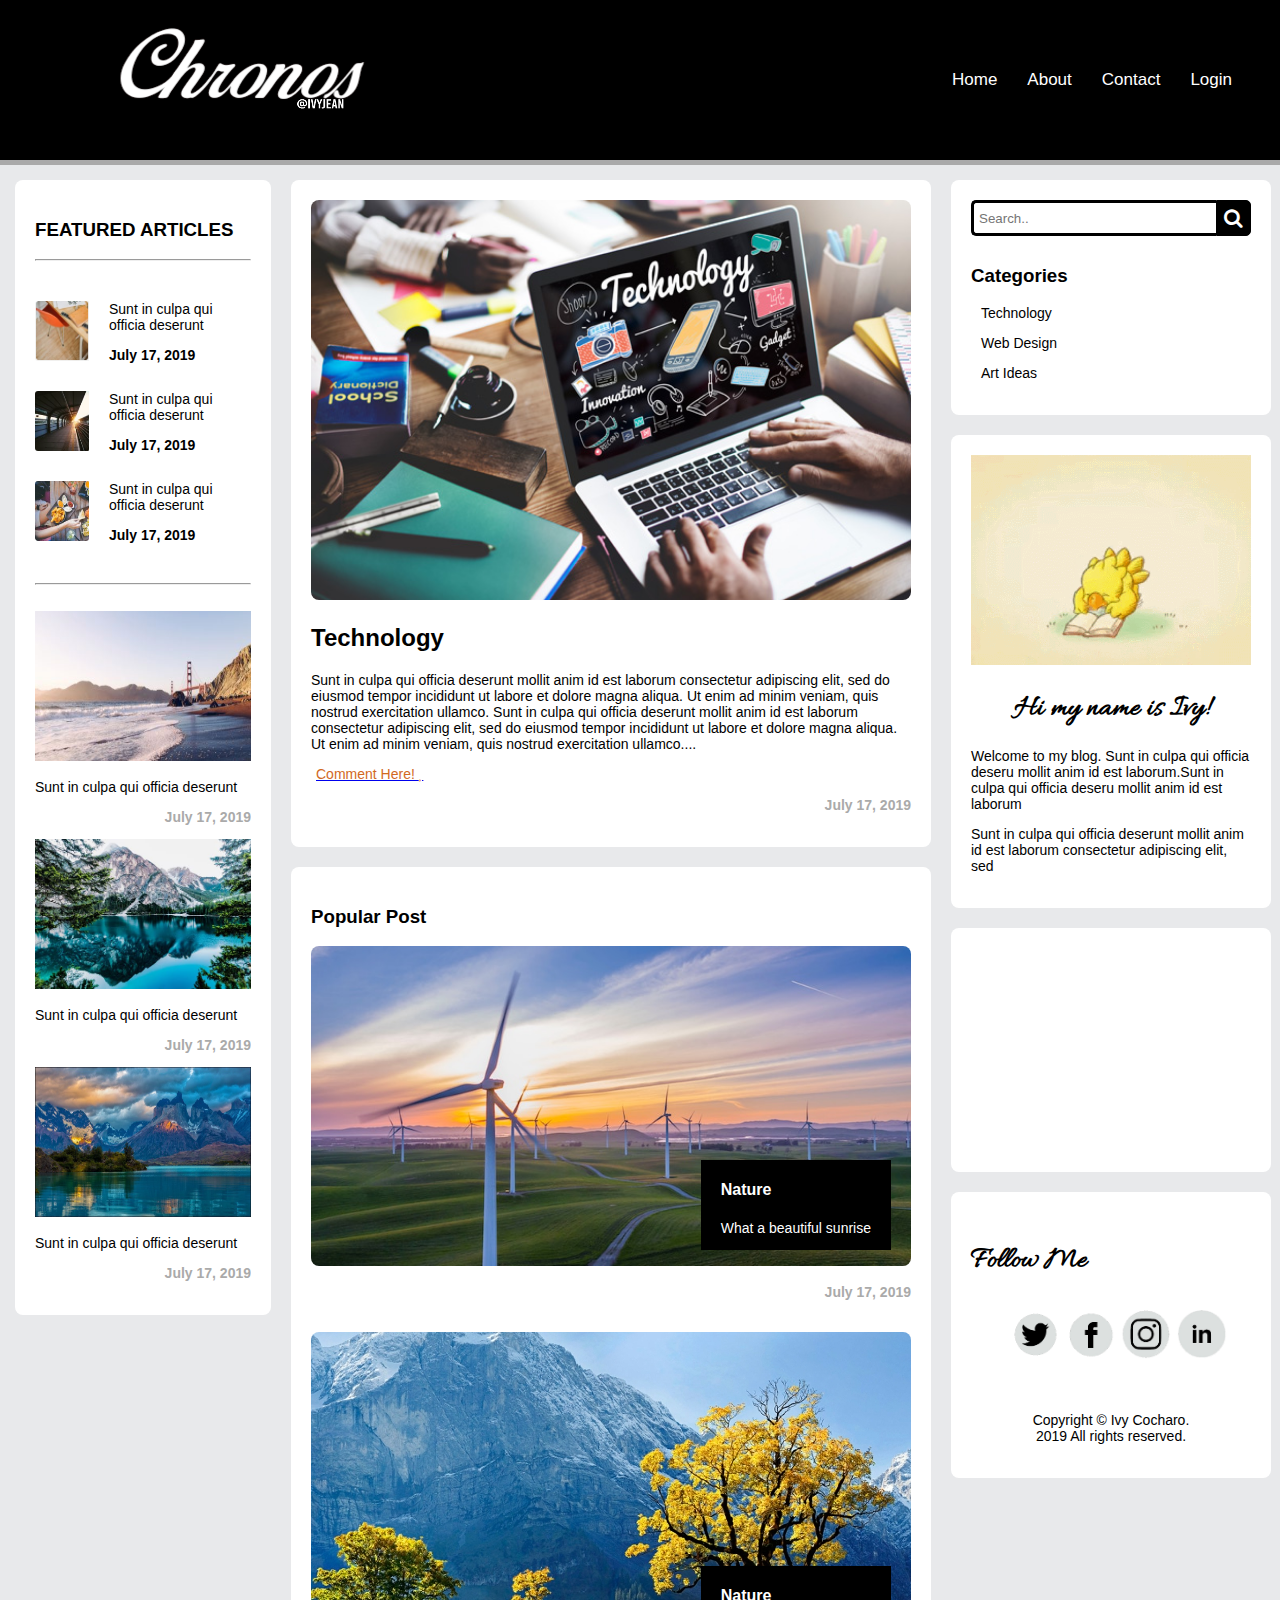
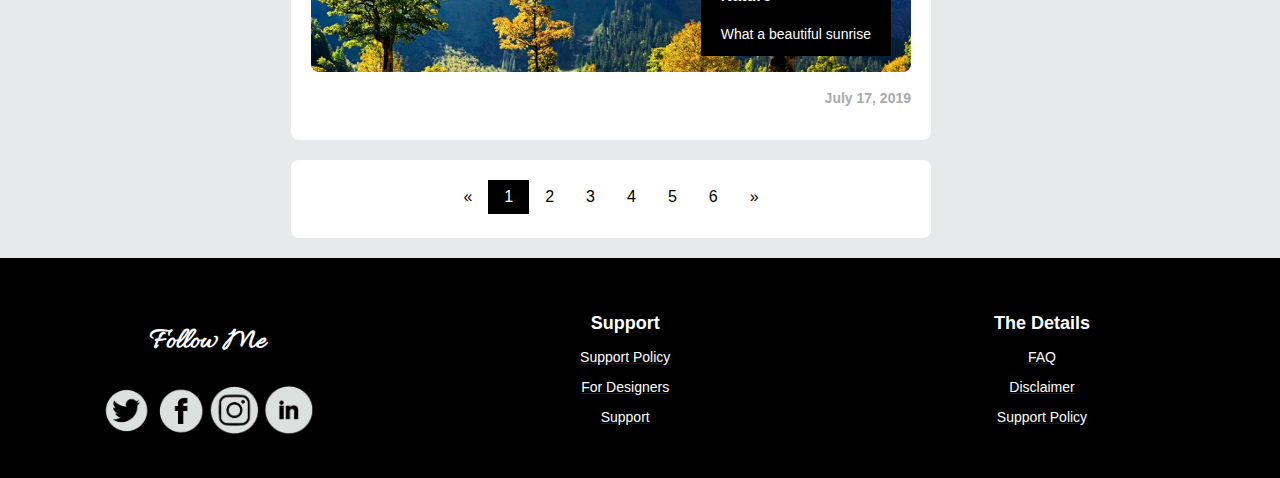
<file: index.html>
<!DOCTYPE html>
<html lang="en">
  <head>
    <meta charset="UTF-8" />
    <meta name="viewport" content="width=device-width, initial-scale=1.0" />
    <meta http-equiv="X-UA-Compatible" content="ie=edge" />
    <link rel="stylesheet" href="css/style.css">
    <link rel="stylesheet" href="https://cdnjs.cloudflare.com/ajax/libs/font-awesome/4.7.0/css/font-awesome.min.css">
    <link href='https://fonts.googleapis.com/css?family=Allura' rel='stylesheet'>
    <link rel="stylesheet" href="https://use.fontawesome.com/releases/v5.7.0/css/all.css" integrity="sha384-lZN37f5QGtY3VHgisS14W3ExzMWZxybE1SJSEsQp9S+oqd12jhcu+A56Ebc1zFSJ" crossorigin="anonymous">
    
    <title>Document</title>
  </head>
  <body>

    <div class="header">
      <div class="logo-wrap">
        <a href="index.html"><img height="90px" width="250px" src="src/logo1.png" alt="Company Logo" href="index.html" ></a>
    </div>
    <div>
        <ul id="horizontal-list" class="links">
            <div class="navbar">
                <a class="active" href="#">Home</a> 
                <a href="#">About</a> 
                <a href="#">Contact</a> 
                <a href="#">Login</a>
              </div>
        </ul>
    </div> 
    </div>

    <!-- <div class="navbar">
        <a class="active" href="#"><i class="fa fa-fw fa-home"></i> Home</a> 
        <a href="#"><i class="fa fa-fw fa-search"></i> About</a> 
        <a href="#"><i class="fa fa-fw fa-envelope"></i> Contact</a> 
        <a href="#"><i class="fa fa-fw fa-user"></i> Login</a>
      </div> -->
      
      <div class="row">
        <div class="leftcolumn">
          <div class="cardlong">
            <h3 >FEATURED ARTICLES</h3>
            <hr> <!-- hr line  -->
            <br>
            <div class="post">
              <div>
                <a href="#"  title="thumb1"><img src="src/tn1.png" class="t1"></img></a>
                <p>Sunt in culpa qui officia deserunt</p>
                <p><b>July 17, 2019</b></p>
              </div>
            </div> 
            <div class="post">
              <div>
                <a href="#"  title="thumb1"><img src="src/tn2.png" class="t1"></img></a>
                <p>Sunt in culpa qui officia deserunt</p>
                <p><b>July 17, 2019</b></p>
              </div>
            </div>            
            <div class="post">
              <div>
                <a href="#"  title="thumb1"><img src="src/tn3.png" class="t1"></img></a>
                <p>Sunt in culpa qui officia deserunt</p>
                <p><b>July 17, 2019</b></p>
              </div>
            </div> 
            <br>
            <hr> <!-- hr line  -->
            <br>
            <div class="post">
              <div>
                <a href="#"  title="thumb1"><img src="src/tn4.png" class="t2"></img></a>
                <p>Sunt in culpa qui officia deserunt</p>
                <p class="op"><b>July 17, 2019</b></p>
              </div>
            </div>  
            <div class="post">
              <div>
                <a href="#"  title="thumb1"><img src="src/tn5.jpeg" class="t2"></img></a>
                <p>Sunt in culpa qui officia deserunt</p>
                <p class="op"><b>July 17, 2019</b></p>
              </div>
            </div> 
            <div class="post">
              <div>
                <a href="#"  title="thumb1"><img src="src/tn6.jpg" class="t2"></img></a>
                <p>Sunt in culpa qui officia deserunt</p>
                <p class="op"><b>July 17, 2019</b></p>
              </div>
            </div> 

          </div>
          


        </div>
        <div class="centercolumn">
          <div class="card">
            <img src="src/cover.jpg" width="100%" height="400px" style="border-radius: 8px;">
            <h2>Technology</h2>
            <p>Sunt in culpa qui officia deserunt mollit anim id est laborum consectetur adipiscing elit, 
              sed do eiusmod tempor incididunt ut labore et dolore magna aliqua. Ut enim ad minim veniam, quis nostrud exercitation ullamco.
              Sunt in culpa qui officia deserunt mollit anim id est laborum consectetur adipiscing elit, sed do eiusmod tempor incididunt ut
               labore et dolore magna aliqua. Ut enim ad minim veniam, quis nostrud exercitation ullamco....</p>
               <!-- <form action="/html/tags/html_form_tag_action.cfm" method="post">
                <textarea class="comment_box">Post a comment...</textarea>
                <input type="submit" value="Submit">
                </form> -->
                <a href="commentpage.html"><p class="fo2" >Comment Here! <i class="fas fa-heart"></i></p></a>
               <!-- <p class="cardfooter">technology</p> -->
              <p class="op"><b>July 17, 2019</b></p>
              </div>
          <div class="card">
            <h3>Popular Post</h3>
            <div class="container">
                <img src="src/cover1.jpg" alt="Nature" style="width:100%; border-radius: 8px;">
                <div class="text-block">
                  <h4>Nature</h4>
                  <p>What a beautiful sunrise</p>
                </div>
              </div>
              <p class="op"><b>July 17, 2019</b></p>
              <br>
              <div class="container">
                  <img src="src/cover2.jpg" alt="Nature" style="width:100%; border-radius: 8px;">
                  <div class="text-block">
                    <h4>Nature</h4>
                    <p>What a beautiful sunrise</p>
                  </div>
                </div>
                <p class="op"><b>July 17, 2019</b></p>
          </div>
          <div class="card">
            <div class="center">
              <div class="pagination">
                  <a href="#">&laquo;</a>
                  <a href="#" class="active">1</a>
                  <a href="#">2</a>
                  <a href="#">3</a>
                  <a href="#">4</a>
                  <a href="#">5</a>
                  <a href="#">6</a>
                  <a href="#">&raquo;</a>
                </div>
              </div>
          </div>
        </div>
        <div class="rightcolumn">
          <div class="card">
                <div class="search">
                   <input type="text" class="searchTerm" placeholder="Search..">
                   <button type="submit" class="searchButton">
                     <i class="fa fa-search"></i>
                  </button>
                </div>
                <h3>Categories</h3>
                <!-- <a href="#"><p class="fo1">Technology</p></a>
                <a href="#"><p class="fo1">Web Design</p></a>
                <a href="#"><p class="fo1">Art Ideas</p></a> -->

                <p class="fo1">Technology</p>
                <p class="fo1">Web Design</p>
                <p class="fo1">Art Ideas</p>

          </div>
          <div class="card">
            <img src="src/cb.gif" alt="chocobo" width="100%">
            <h1 class="center" style="font-family: Allura; font-size: 30px" >Hi my name is Ivy! </h1>
            <p>Welcome to my blog. Sunt in culpa qui officia deseru mollit anim id est laborum.Sunt in culpa qui officia deseru mollit anim id est laborum  </p>
            <p>Sunt in culpa qui officia deserunt mollit anim id est laborum consectetur adipiscing elit, 
                sed</p>
          </div>
          <div class="card">
              <iframe width="100%" height="200" src="https://www.youtube.com/embed/-FlxM_0S2lA" frameborder="0" allow="accelerometer; autoplay; encrypted-media; gyroscope; picture-in-picture" allowfullscreen></iframe>
          </div>
          <div class="card">
            <h3 style="font-family: Allura; font-size: 30px">Follow Me</h3>
            <div>
                <ul id="horizontal-list" class="" width="100%">
                    <li class="icon"><a href="#"  title="twitter"><img src="src/tlogo.png" height="50px"></a></li>
                    <li class="icon"><a href="#"  title="facebook"><img src="src/flogo.png" height="50px"></a></li>
                    <li class="icon"><a href="#"  title="instagram"><img src="src/ilogo.png" height="50px"></a></li>
                    <li class="icon"><a href="#"  title="linkedin"><img src="src/inlogo.png" height="50px"></a></li>
                </ul>
            </div> 
            <!-- <p>Some text..</p> -->
            <br>
            <p class="center">Copyright © Ivy Cocharo. <br> 2019 All rights reserved.</p>

          </div>
        </div>
      </div>
      
      <div class="footer">
          <div class="row">
              <div class="column" >
                <h2 style="font-family: Allura; font-size: 30px">Follow Me</h2>
                <a href="#"  title="twitter"><img src="src/tlogo.png" height="50px"></a>
                <a href="#"  title="twitter"><img src="src/flogo.png" height="50px"></a>
                <a href="#"  title="twitter"><img src="src/ilogo.png" height="50px"></a>
                <a href="#"  title="twitter"><img src="src/inlogo.png" height="50px"></a>
              </div>
              <div class="column" >
                <h2>Support</h2>
                <a href="#"><p class="fo">Support Policy</p></a>
                <a href="#"><p class="fo">For Designers</p></a>
                <a href="#"><p class="fo">Support</p></a>

              </div>
              <div class="column" >
                <h2>The Details</h2>
                <a href="#"><p class="fo">FAQ</p></a>
                <a href="#"><p class="fo">Disclaimer</p></a>
                <a href="#"><p class="fo">Support Policy</p></a>
              </div>
            </div>
      </div>    

  </body>
</html>
</file>
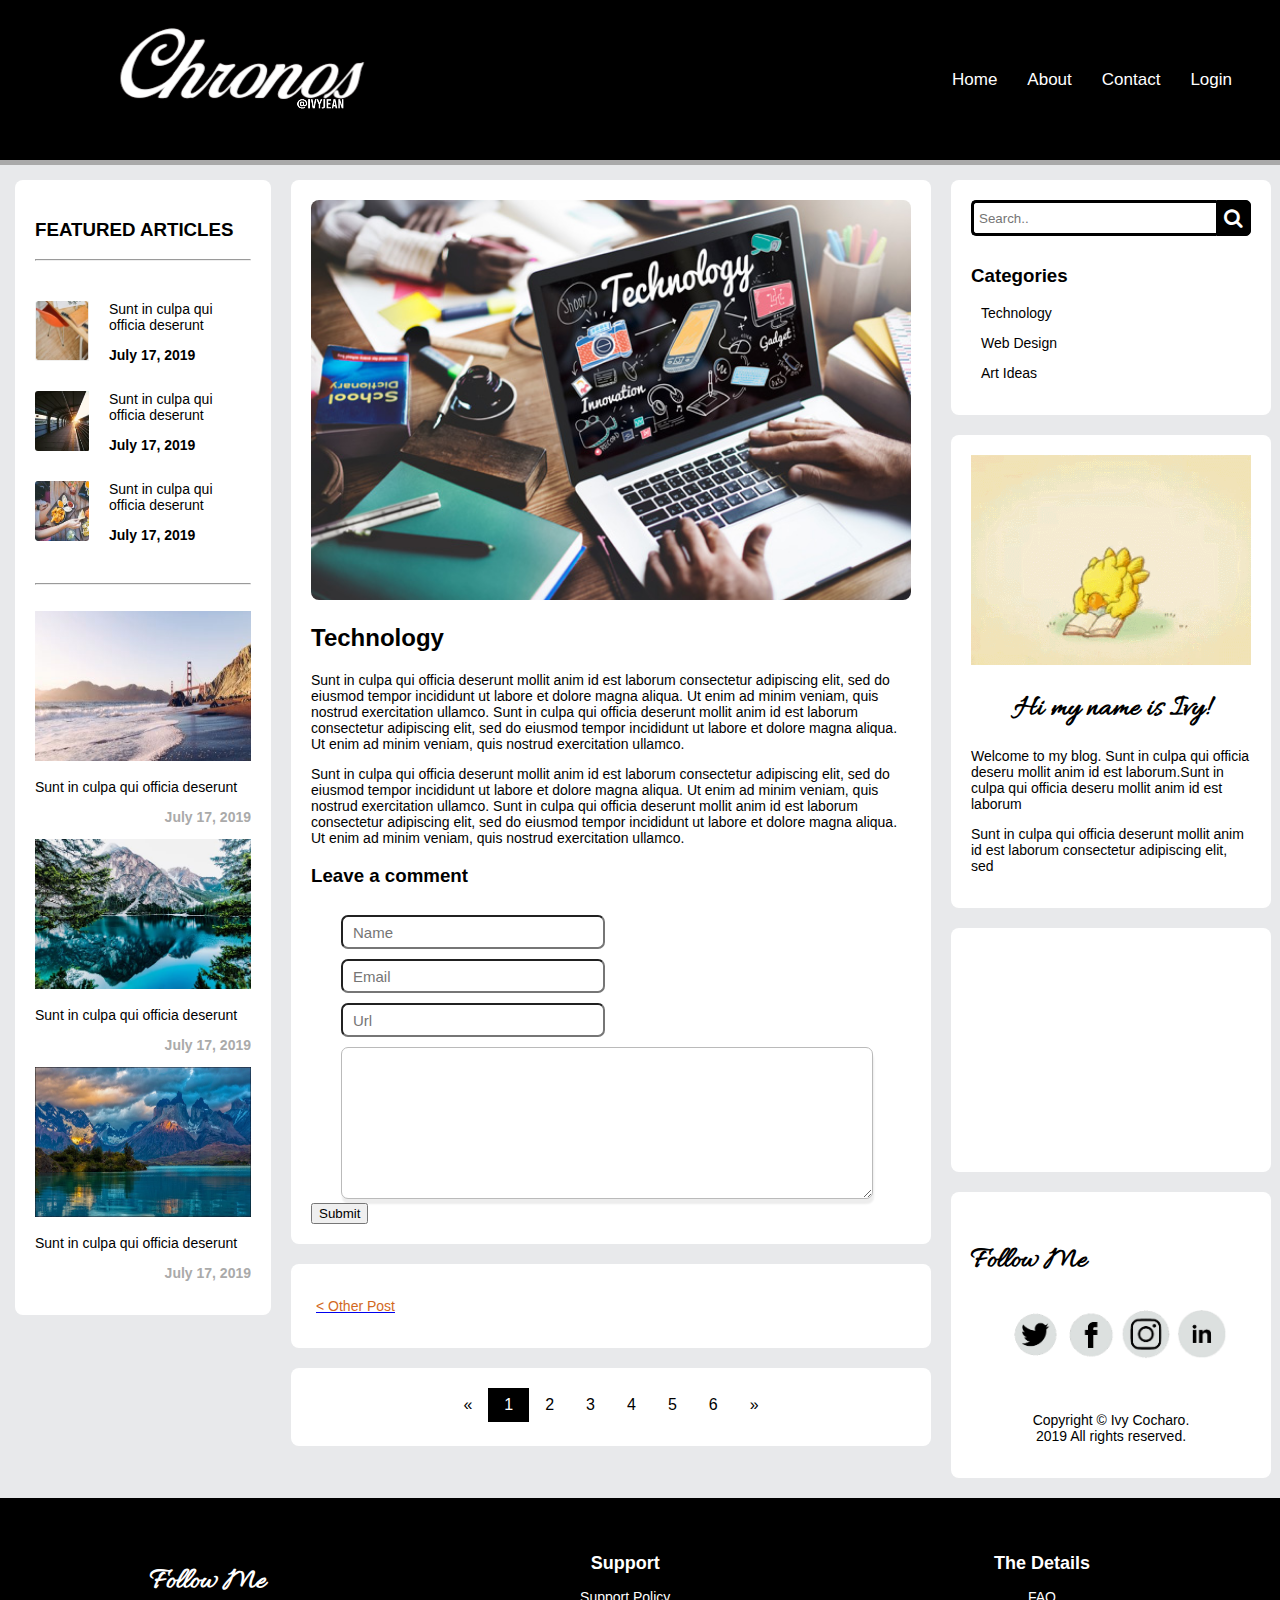
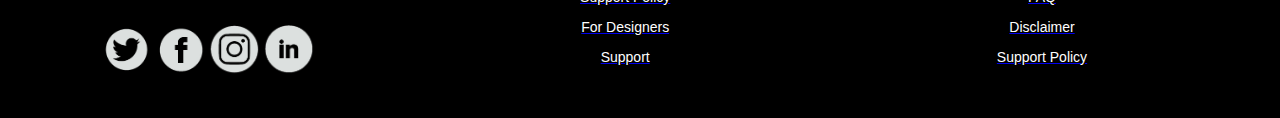
<file: commentpage.html>
<!DOCTYPE html>
<html lang="en">
  <head>
    <meta charset="UTF-8" />
    <meta name="viewport" content="width=device-width, initial-scale=1.0" />
    <meta http-equiv="X-UA-Compatible" content="ie=edge" />
    <link rel="stylesheet" href="css/style.css">
    <link rel="stylesheet" href="https://cdnjs.cloudflare.com/ajax/libs/font-awesome/4.7.0/css/font-awesome.min.css">
    <link href='https://fonts.googleapis.com/css?family=Allura' rel='stylesheet'>
    <link rel="stylesheet" href="https://use.fontawesome.com/releases/v5.7.0/css/all.css" integrity="sha384-lZN37f5QGtY3VHgisS14W3ExzMWZxybE1SJSEsQp9S+oqd12jhcu+A56Ebc1zFSJ" crossorigin="anonymous">
    <title>Document</title>
  </head>
  <body>

    <div class="header">
      <div class="logo-wrap">
        <a href="index.html"><img height="90px" width="250px" src="src/logo1.png" alt="Company Logo" href="index.html" ></a>
    </div>
    <div>
        <ul id="horizontal-list" class="links">
            <div class="navbar">
                <a class="active" href="#"> Home</a> 
                <a href="#">About</a> 
                <a href="#">Contact</a> 
                <a href="#">Login</a>
              </div>
        </ul>
    </div> 
    </div>

    <!-- <div class="navbar">
        <a class="active" href="#"><i class="fa fa-fw fa-home"></i> Home</a> 
        <a href="#"><i class="fa fa-fw fa-search"></i> About</a> 
        <a href="#"><i class="fa fa-fw fa-envelope"></i> Contact</a> 
        <a href="#"><i class="fa fa-fw fa-user"></i> Login</a>
      </div> -->
      
      <div class="row">
        <div class="leftcolumn">
          <div class="cardlong">
            <h3 >FEATURED ARTICLES</h3>
            <hr> <!-- hr line  -->
            <br>
            <div class="post">
              <div>
                <a href="#"  title="thumb1"><img src="src/tn1.png" class="t1" alt="photo"></img></a>
                <p>Sunt in culpa qui officia deserunt</p>
                <p><b>July 17, 2019</b></p>
              </div>
            </div> 
            <div class="post">
              <div>
                <a href="#"  title="thumb2"><img src="src/tn2.png" class="t1" alt="photo"></img></a>
                <p>Sunt in culpa qui officia deserunt</p>
                <p><b>July 17, 2019</b></p>
              </div>
            </div>            
            <div class="post">
              <div>
                <a href="#"  title="thumb3"><img src="src/tn3.png" class="t1" alt="photo"></img></a>
                <p>Sunt in culpa qui officia deserunt</p>
                <p><b>July 17, 2019</b></p>
              </div>
            </div> 
            <br>
            <hr> <!-- hr line  -->
            <br>
            <div class="post">
              <div>
                <a href="#"  title="thumb1"><img src="src/tn4.png" class="t2" alt="photo"></img></a>
                <p>Sunt in culpa qui officia deserunt</p>
                <p class="op"><b>July 17, 2019</b></p>
              </div>
            </div>  
            <div class="post">
              <div>
                <a href="#"  title="thumb1"><img src="src/tn5.jpeg" class="t2" alt="photo"></img></a>
                <p>Sunt in culpa qui officia deserunt</p>
                <p class="op"><b>July 17, 2019</b></p>
              </div>
            </div> 
            <div class="post">
              <div>
                <a href="#"  title="thumb1"><img src="src/tn6.jpg" class="t2" alt="photo"></img></a>
                <p>Sunt in culpa qui officia deserunt</p>
                <p class="op"><b>July 17, 2019</b></p>
              </div>
            </div> 

          </div>
          


        </div>
        <div class="centercolumn">
          <div class="card">
            <img src="src/cover.jpg" width="100%" height="400px" alt="photo" style="border-radius: 8px;">
            <h2>Technology</h2>
            <p>Sunt in culpa qui officia deserunt mollit anim id est laborum consectetur adipiscing elit, 
              sed do eiusmod tempor incididunt ut labore et dolore magna aliqua. Ut enim ad minim veniam, quis nostrud exercitation ullamco.
              Sunt in culpa qui officia deserunt mollit anim id est laborum consectetur adipiscing elit, sed do eiusmod tempor incididunt ut
               labore et dolore magna aliqua. Ut enim ad minim veniam, quis nostrud exercitation ullamco.</p> 
               <p>Sunt in culpa qui officia deserunt mollit anim id est laborum consectetur adipiscing elit, 
                sed do eiusmod tempor incididunt ut labore et dolore magna aliqua. Ut enim ad minim veniam, quis nostrud exercitation ullamco.
                Sunt in culpa qui officia deserunt mollit anim id est laborum consectetur adipiscing elit, sed do eiusmod tempor incididunt ut
                 labore et dolore magna aliqua. Ut enim ad minim veniam, quis nostrud exercitation ullamco.</p>
               <h3>Leave  a comment</h3>
               <form action="#" method="post">
                <input class="input_box" placeholder="Name"></input><br>
                <input class="input_box" placeholder="Email"></input><br>
                <input class="input_box" placeholder="Url"></input><br>
                <textarea class="comment_box"></textarea>
                <br>
                <input type="submit" value="Submit">
                </form>
                
              </div>
          <div class="card">
            <a href="index.html"><p class="fo2">< Other Post</p></Older></a>
            
          </div>
          <div class="card">
            <div class="center">
              <div class="pagination">
                  <a href="#">&laquo;</a>
                  <a href="#" class="active">1</a>
                  <a href="#">2</a>
                  <a href="#">3</a>
                  <a href="#">4</a>
                  <a href="#">5</a>
                  <a href="#">6</a>
                  <a href="#">&raquo;</a>
                </div>
              </div>
          </div>
        </div>
        <div class="rightcolumn">
          <div class="card">
                <div class="search">
                   <input type="text" class="searchTerm" placeholder="Search..">
                   <button type="submit" class="searchButton">
                     <i class="fa fa-search"></i>
                  </button>
                </div>
                <h3>Categories</h3>
                <!-- <a href="#"><p class="fo1">Technology</p></a>
                <a href="#"><p class="fo1">Web Design</p></a>
                <a href="#"><p class="fo1">Art Ideas</p></a> -->

                <p class="fo1">Technology</p>
                <p class="fo1">Web Design</p>
                <p class="fo1">Art Ideas</p>

          </div>
          <div class="card">
            <img src="src/cb.gif" alt="chocobo" width="100%">
            <h1 class="center" style="font-family: Allura; font-size: 30px" >Hi my name is Ivy! </h1>
            <p>Welcome to my blog. Sunt in culpa qui officia deseru mollit anim id est laborum.Sunt in culpa qui officia deseru mollit anim id est laborum </p>
            <p>Sunt in culpa qui officia deserunt mollit anim id est laborum consectetur adipiscing elit, 
                sed</p>
          </div>
          <div class="card">
              <iframe width="100%" height="200" src="https://www.youtube.com/embed/-FlxM_0S2lA" frameborder="0" allow="accelerometer; autoplay; encrypted-media; gyroscope; picture-in-picture" allowfullscreen></iframe>
          </div>
          <div class="card">
            <h3 style="font-family: Allura; font-size: 30px">Follow Me</h3>
            <div>
                <ul id="horizontal-list" class="" width="100%">
                    <li class="icon"><a href="#"  title="twitter"><img src="src/tlogo.png" height="50px"></a></li>
                    <li class="icon"><a href="#"  title="facebook"><img src="src/flogo.png" height="50px"></a></li>
                    <li class="icon"><a href="#"  title="instagram"><img src="src/ilogo.png" height="50px"></a></li>
                    <li class="icon"><a href="#"  title="linkedin"><img src="src/inlogo.png" height="50px"></a></li>
                </ul>
            </div> 
            <!-- <p>Some text..</p> -->
            <br>
            <p class="center">Copyright © Ivy Cocharo. <br> 2019 All rights reserved.</p>

          </div>
        </div>
      </div>
      
      <div class="footer">
          <div class="row">
              <div class="column" >
                <h2 style="font-family: Allura; font-size: 30px">Follow Me</h2>
                <a href="#"  title="twitter"><img src="src/tlogo.png" height="50px"></a>
                <a href="#"  title="facebook"><img src="src/flogo.png" height="50px"></a>
                <a href="#"  title="instagram"><img src="src/ilogo.png" height="50px"></a>
                <a href="#"  title="linkedin"><img src="src/inlogo.png" height="50px"></a>
              </div>
              <div class="column" >
                <h2>Support</h2>
                <a href="#"><p class="fo">Support Policy</p></a>
                <a href="#"><p class="fo">For Designers</p></a>
                <a href="#"><p class="fo">Support</p></a>

              </div>
              <div class="column" >
                <h2>The Details</h2>
                <a href="#"><p class="fo">FAQ</p></a>
                <a href="#"><p class="fo">Disclaimer</p></a>
                <a href="#"><p class="fo">Support Policy</p></a>
              </div>
            </div>
      </div>    

  </body>
</html>
</file>
<file: css/style.css>
body {
  font-family: Arial, Helvetica, sans-serif;
  padding: 20px;
  background: #e8e9eb;
  margin: 0 !important;
  padding: 0 !important;
}

p {
  font-size: 14px;
  display: block;
}

p.op {
  color: #aaa;
  text-align: right;
}

p.fo {
  text-decoration : none;
   color : white;
}

p.fo:hover {
  color: #aaa;
}

p.fo1 {
  text-decoration : none;
   color : black;
   padding-left: 10px;
}

p.fo1:hover {
  color: #aaa;
}

p.fo2 {
  text-decoration : none;
   color : chocolate;
   padding-left: 5px;
}

p.fo2:hover {
  color: red;
}


/* Header/Blog Title */
.header {
  padding: 15px;
  font-size: 40px;
  text-align: center;
  background: black;
  margin: 0 auto;
  box-shadow: 0px 5px darkgray;

}

.icon1 {
  font-family: Arial, Helvetica, sans-serif;
  font-size: 15px;
  color: #fff;
  padding: 30px;
}

.icon1:hover{
  color: dimgray;
}

.navbar {
  background-color: black;
  overflow: auto;
  padding-left: 22px;
  margin: 0 auto;
}

.navbar a {
  float: left;
  padding: 15px;
  color: white;
  text-decoration: none;
  font-size: 17px;
}

.navbar a:hover {
  background-color: darkgrey;
}

/* .active {
  background-color: whitesmoke;
} */

.logo-wrap {
    float: left;
    font-family: 'Lucida Sans', 'Lucida Sans Regular', 'Lucida Grande', 'Lucida Sans Unicode', Geneva, Verdana, sans-serif;
    color: white;
    font-size: 20px;
    padding-left: 100px;
    padding-top: 10px;
    padding-right: 550px;
}

ul {
  list-style-type: none;
}

ul#horizontal-list li {
  display: inline;
}

.post {
  overflow: hidden;
}

.t1 {
  position: relative;
  display: block;
  float: left;
  overflow: hidden;
  width: 25%;
  max-width: 60px;
  height: 60px;
  transform: translateZ(0);
  border-radius: 3px;
  padding-right: 20px;
  opacity: 1;
	filter: alpha(opacity=100);
}

.t1:hover
{
	opacity: 0.3;
	filter: alpha(opacity=30);
}

.t2 {
  width: 100%;
  height: 150px;
  opacity: 1;
	filter: alpha(opacity=100);
}

.t2:hover{
  opacity: 0.3;
	filter: alpha(opacity=10);
}

/* Create two unequal columns that floats next to each other */
/* Left column */
.leftcolumn {
  float: left;
  display: table-cell;
  width: 20%;
  margin-left: 15px;
}

/* Center column */
.centercolumn {
  float: left;
  width: 50%;
  padding-left: 20px;
}

/* Center column */
.rightcolumn {
    float: left;
    width: 25%;
    padding-left: 20px;
  }

  .column {
    float: left;
    width: 31%;
    padding: 10px;
    height: 30px; /* Should be removed. Only for demonstration */
  }

/* Fake image */
.fakeimg {
  background-color: #aaa;
  width: 100%;
  padding: 20px;
}

/* Add a card effect for articles */
.card {
  background-color: white;
  padding: 20px;
  margin-top: 20px;
  border-radius: 8px;
  /* box-shadow: 5px 5px lightgrey; */
}

.cardlong {
  background-color: white;
  padding: 20px;
  margin-top: 20px;
  border-radius: 8px;
  /* box-shadow: 5px 5px lightgrey; */
}

.cardfooter {
  margin: 600px;
  background-color: black;
  border-radius: 5px;
  color: white;
  padding: 6px;
  font-family: Arial, Helvetica, sans-serif;
  display: inline;
  text-align: right;
}

.container {
  position: relative;
  font-family: Arial;
}

.text-block {
  position: absolute;
  bottom: 20px;
  right: 20px;
  background-color: black;
  color: white;
  padding-left: 20px;
  padding-right: 20px;
}

.search {
  width: 100%;
  position: relative;
  display: flex;
  padding-bottom: 10px;
}

.searchTerm {
  width: 100%;
  border: 3px solid black;
  border-right: none;
  padding: 5px;
  height: 20px;
  border-radius: 5px 0 0 5px;
  outline: none;
  color: rgb(127, 133, 130);
}

.searchTerm:focus{
  color: black;
}

.searchButton {
  width: 40px;
  height: 36px;
  border: 1px solid black;
  background:black;
  text-align: center;
  color: #fff;
  border-radius: 0 5px 5px 0;
  cursor: pointer;
  font-size: 20px;
}

.comment_box {
  /* Cosmetic */
  margin-left: 30px;
  margin-top: 10px;

  border-radius: 7px;
  border-color: #BABABA;
  box-shadow: 1px 5px 2px #EDEDED;    
  height: 130px;
  width: 85%; /* Was 470px */

  /* Text */
  font-family: "Helvetica Neue", sans-serif;
  font-size: 15px;
  font-weight: normal;
  color: #7A7A7A;

  padding: 10px;    
}

.comment_box:focus {
  outline: none;
  border-color: #7AB0E6
}

.input_box {
  /* Cosmetic */
  margin-top: 10px;
  margin-left: 30px;
  border-radius: 7px;
  height: 10px;
  width: 40%; /* Was 470px */

  /* Text */
  font-family: "Helvetica Neue", sans-serif;
  font-size: 15px;
  font-weight: normal;
  color: #7A7A7A;

  padding: 10px;    
}

.center {
  text-align: center;
}

.pagination {
  display: inline-block;
  align-content: center;
}

.pagination a {
  color: black;
  float: left;
  padding: 8px 16px;
  text-decoration: none;
  transition: background-color .3s;
}

.pagination a.active {
  background-color: black;
  color: white;
}

/* Clear floats after the columns */
.row:after {
  content: "";
  display: table;
  clear: both;
}

/* Footer */
.footer {
  padding-top: 30px;
  padding-bottom: 140px;
  text-align: center;
  background-color: black;
  margin-top: 20px;
  color: white;
  font-size: 12px;
}
</file>
